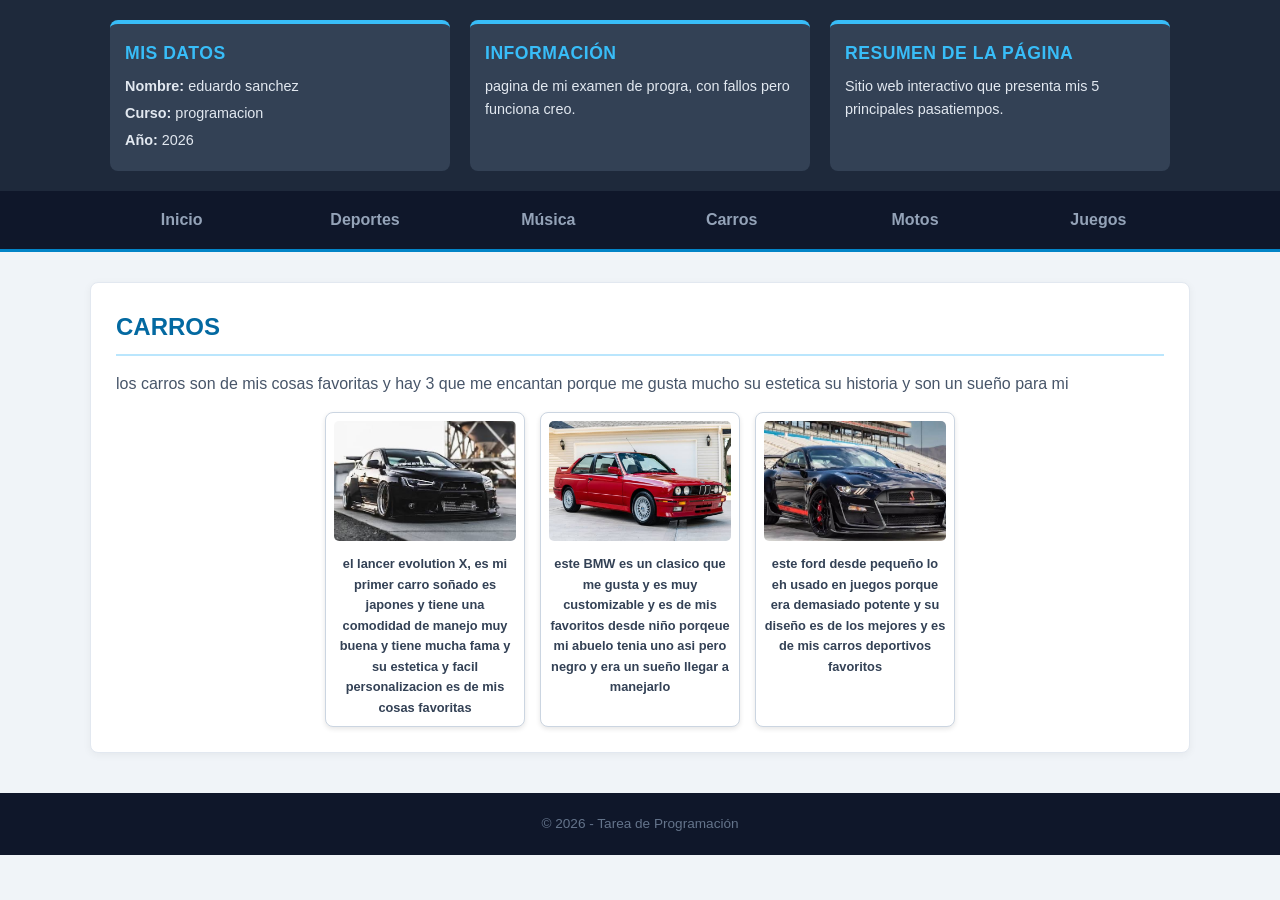
<file: carros.html>
<!DOCTYPE html>
<html lang="es">
<head>
    <meta charset="UTF-8">
    <title>GEduardo pagina web</title>
    <link rel="stylesheet" href="estilos.css">
</head>
<body>

    <!-- BARRA SUPERIOR CON TUS DATOS E INFORMACIÓN -->
    <header class="barra-top">
        <div class="top-container">
            <div class="card-top">
                <h3>Mis Datos</h3>
                <ul>
                    <li><strong>Nombre:</strong> eduardo sanchez</li>
                    <li><strong>Curso:</strong> programacion</li>
                    <li><strong>Año:</strong> 2026</li>
                </ul>
            </div>
            <div class="card-top">
                <h3>Información</h3>
                <p>pagina de mi examen de progra, con fallos pero funciona creo.</p>
            </div>
            <div class="card-top">
                <h3>Resumen de la Página</h3>
                <p>Sitio web interactivo que presenta mis 5 principales pasatiempos.</p>
            </div>
        </div>
    </header>

    <!-- MENÚ DE NAVEGACIÓN (Cambia class="activo" según la página) -->
    <nav class="menu-pasatiempos">
        <ul>
            <li><a href="index.html">Inicio</a></li>
            <li><a href="deportes.html">Deportes</a></li>
            <li><a href="musica.html">Música</a></li>
            <li><a href="carros.html">Carros</a></li>
            <li><a href="motos.html">Motos</a></li>
            <li><a href="juegos.html">Juegos</a></li>
        </ul>
    </nav>

    <!-- CONTENIDO PRINCIPAL CON APARTADO PARA TÍTULO, FOTOS Y DESCRIPCIONES -->
    <main>
        <h2>CARROS</h2>
        <p>los carros son de mis cosas favoritas y hay 3 que me encantan porque me gusta mucho su estetica su historia y son un sueño para mi</p>

        <div class="imagenes">

            <!-- FOTO 1 -->
            <div class="tarjeta-imagen">
                <img src="imagenes/evo.jfif" alt="Foto 1">
                <p>el lancer evolution X, es mi primer carro soñado es japones y tiene una comodidad de manejo muy buena y tiene mucha fama y su estetica y facil personalizacion es de mis cosas favoritas</p>
            </div>

            <!-- FOTO 2 -->
            <div class="tarjeta-imagen">
                <img src="imagenes/bmw.jfif" alt="BMW">
                <p>este BMW es un clasico que me gusta y es muy customizable y es de mis favoritos desde niño porqeue mi abuelo tenia uno asi pero negro y era un sueño llegar a manejarlo</p>
            </div>

            <!-- FOTO 3 -->
            <div class="tarjeta-imagen">
                <img src="imagenes/ford.jfif" alt="Foto 3">
                <p>este ford desde pequeño lo eh usado en juegos porque era demasiado potente y su diseño es de los mejores y es de mis carros deportivos favoritos</p>
            </div>

        </div>
    </main>

    <footer>
        <p>&copy; 2026 - Tarea de Programación</p>
    </footer>

</body>
</html>
</file>
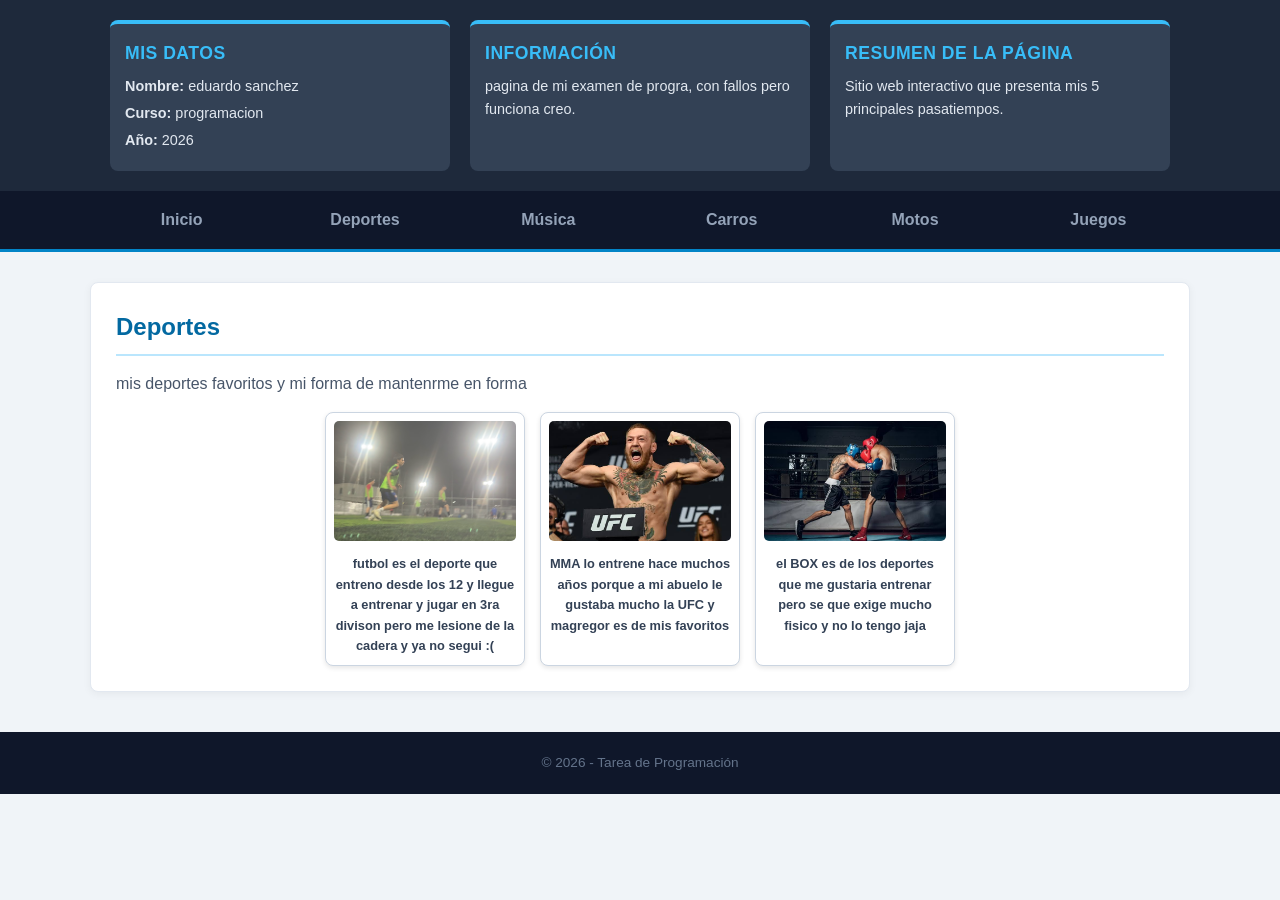
<file: deportes.html>
<!DOCTYPE html>
<html lang="es">
<head>
    <meta charset="UTF-8">
    <title>GEduardo pagina web</title>
    <link rel="stylesheet" href="estilos.css">
</head>
<body>


    <header class="barra-top">
        <div class="top-container">
            <div class="card-top">
                <h3>Mis Datos</h3>
                <ul>
                    <li><strong>Nombre:</strong> eduardo sanchez</li>
                    <li><strong>Curso:</strong> programacion</li>
                    <li><strong>Año:</strong> 2026</li>
                </ul>
            </div>
            <div class="card-top">
                <h3>Información</h3>
                <p>pagina de mi examen de progra, con fallos pero funciona creo.</p>
            </div>
            <div class="card-top">
                <h3>Resumen de la Página</h3>
                <p>Sitio web interactivo que presenta mis 5 principales pasatiempos.</p>
            </div>
        </div>
    </header>

    <!-- MENÚ DE NAVEGACIÓN (Cambia class="activo" según la página) -->
    <nav class="menu-pasatiempos">
        <ul>
            <li><a href="index.html">Inicio</a></li>
            <li><a href="deportes.html">Deportes</a></li>
            <li><a href="musica.html">Música</a></li>
            <li><a href="carros.html">Carros</a></li>
            <li><a href="motos.html">Motos</a></li>
            <li><a href="juegos.html">Juegos</a></li>
        </ul>
    </nav>

    <!-- CONTENIDO PRINCIPAL CON APARTADO PARA TÍTULO, FOTOS Y DESCRIPCIONES -->
    <main>
        <h2>Deportes</h2>
        <p>mis deportes favoritos y mi forma de mantenrme en forma</p>

        <div class="imagenes">

  
            <div class="tarjeta-imagen">
                <img src="fut.PNG" alt="Foto 1">
                <p>futbol es el deporte que entreno desde los 12 y llegue a entrenar y jugar en 3ra divison pero me lesione de la cadera y ya no segui :(</p>
            </div>

        
            <div class="tarjeta-imagen">
                <img src="imagenes/conor.jfif" alt="Foto 2">
                <p>MMA lo entrene hace muchos años porque a mi abuelo le gustaba mucho la UFC y magregor es de mis favoritos</p>
            </div>

            <div class="tarjeta-imagen">
                <img src="imagenes/box.jfif" alt="BOX">
                <p>el BOX es de los deportes que me gustaria entrenar pero se que exige mucho fisico y no lo tengo jaja</p>
            </div>

        </div>
    </main>

    <footer>
        <p>&copy; 2026 - Tarea de Programación</p>
    </footer>

</body>
</html>
</file>
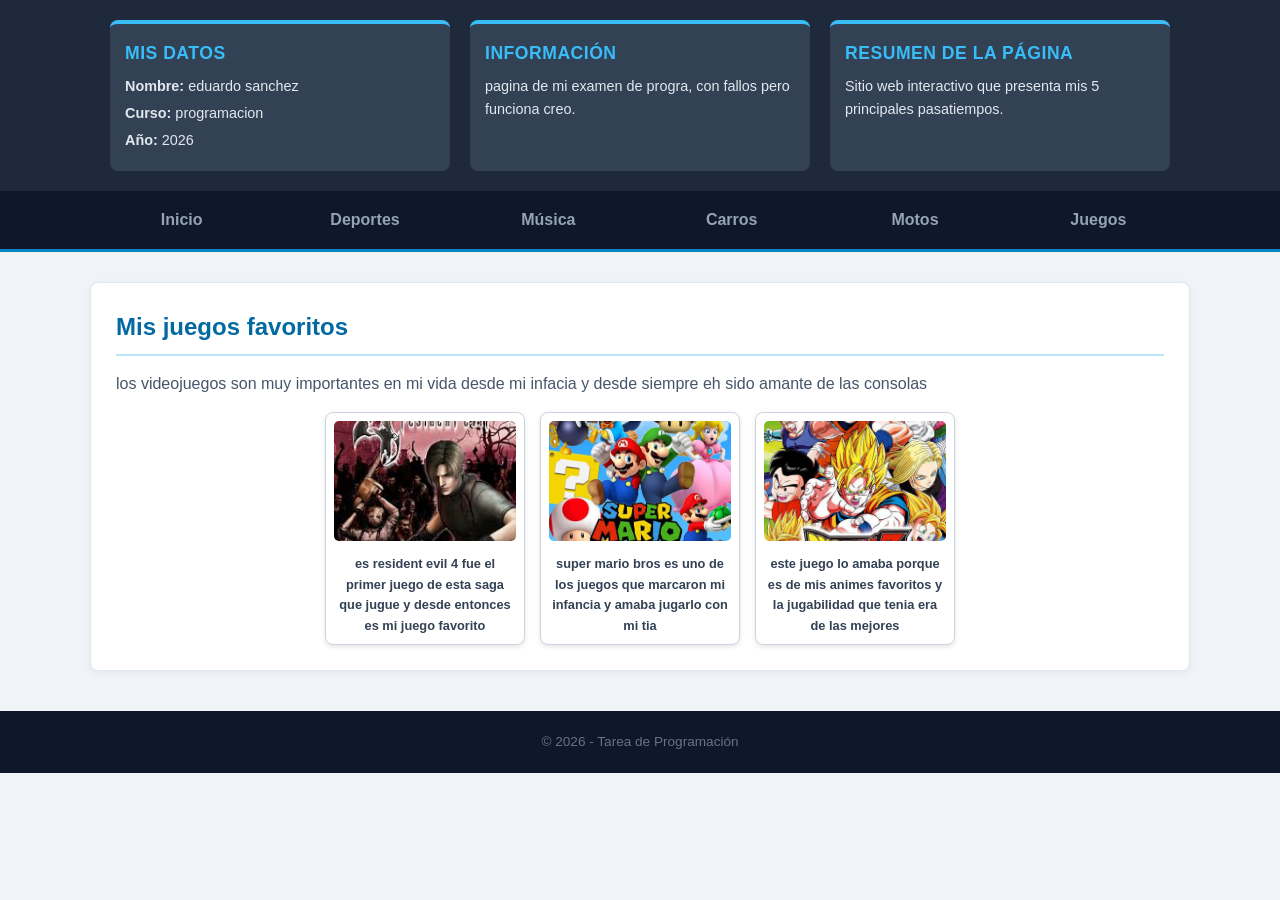
<file: juegos.html>
<!DOCTYPE html>
<html lang="es">
<head>
    <meta charset="UTF-8">
    <title>GEduardo pagina web</title>
    <link rel="stylesheet" href="estilos.css">
</head>
<body>

 
    <header class="barra-top">
        <div class="top-container">
            <div class="card-top">
                <h3>Mis Datos</h3>
                <ul>
                    <li><strong>Nombre:</strong> eduardo sanchez</li>
                    <li><strong>Curso:</strong> programacion</li>
                    <li><strong>Año:</strong> 2026</li>
                </ul>
            </div>
            <div class="card-top">
                <h3>Información</h3>
                <p>pagina de mi examen de progra, con fallos pero funciona creo.</p>
            </div>
            <div class="card-top">
                <h3>Resumen de la Página</h3>
                <p>Sitio web interactivo que presenta mis 5 principales pasatiempos.</p>
            </div>
        </div>
    </header>

    
    <nav class="menu-pasatiempos">
        <ul>
            <li><a href="index.html">Inicio</a></li>
            <li><a href="deportes.html">Deportes</a></li>
            <li><a href="musica.html">Música</a></li>
            <li><a href="carros.html">Carros</a></li>
            <li><a href="motos.html">Motos</a></li>
            <li><a href="juegos.html">Juegos</a></li>
        </ul>
    </nav>

   
    <main>
        <h2>Mis juegos favoritos </h2>
        <p>los videojuegos son muy importantes en mi vida desde mi infacia y desde siempre eh sido amante de las consolas</p>

        <div class="imagenes">

            <div class="tarjeta-imagen">
                <img src="imagenes/res4.jfif" alt="Foto 1">
                <p>es resident evil 4 fue el primer juego de esta saga que jugue y desde entonces es mi juego favorito</p>
            </div>

            
            <div class="tarjeta-imagen">
                <img src="imagenes/mario.jfif" alt="Foto 2">
                <p>super mario bros es uno de los juegos que marcaron mi infancia y amaba jugarlo con mi tia</p>
            </div>

            <div class="tarjeta-imagen">
                <img src="imagenes/dragon.jfif" alt="Foto 3">
                <p>este juego lo amaba porque es de mis animes favoritos y la jugabilidad que tenia era de las mejores </p>
            </div>

        </div>
    </main>

    <footer>
        <p>&copy; 2026 - Tarea de Programación</p>
    </footer>

</body>
</html>
</file>
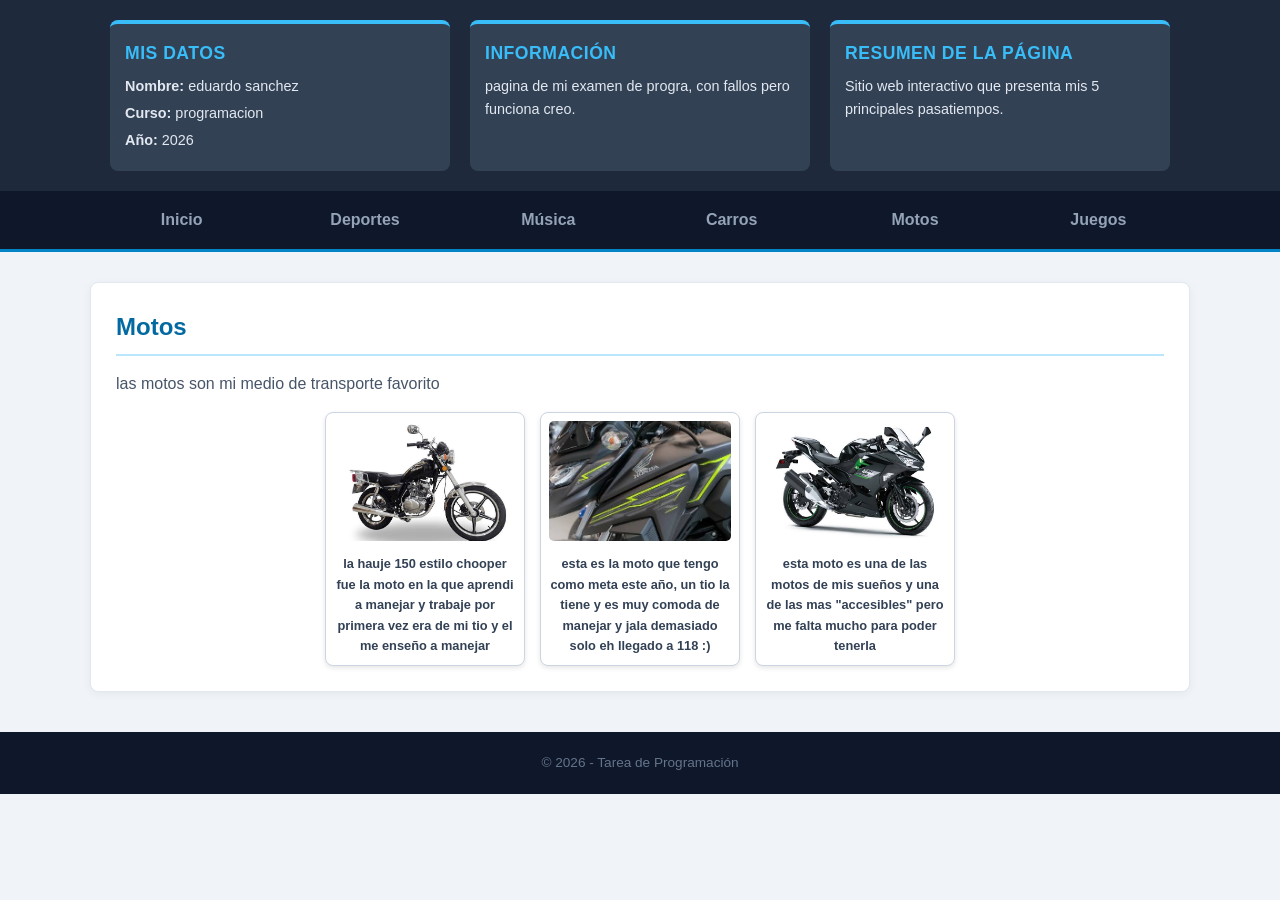
<file: motos.html>
<!DOCTYPE html>
<html lang="es">
<head>
    <meta charset="UTF-8">
    <title>GEduardo pagina web</title>
    <link rel="stylesheet" href="estilos.css">
</head>
<body>

 
    <header class="barra-top">
        <div class="top-container">
            <div class="card-top">
                <h3>Mis Datos</h3>
                <ul>
                    <li><strong>Nombre:</strong> eduardo sanchez</li>
                    <li><strong>Curso:</strong> programacion</li>
                    <li><strong>Año:</strong> 2026</li>
                </ul>
            </div>
            <div class="card-top">
                <h3>Información</h3>
                <p>pagina de mi examen de progra, con fallos pero funciona creo.</p>
            </div>
            <div class="card-top">
                <h3>Resumen de la Página</h3>
                <p>Sitio web interactivo que presenta mis 5 principales pasatiempos.</p>
            </div>
        </div>
    </header>

    
    <nav class="menu-pasatiempos">
        <ul>
            <li><a href="index.html">Inicio</a></li>
            <li><a href="deportes.html">Deportes</a></li>
            <li><a href="musica.html">Música</a></li>
            <li><a href="carros.html">Carros</a></li>
            <li><a href="motos.html">Motos</a></li>
            <li><a href="juegos.html">Juegos</a></li>
        </ul>
    </nav>

   
    <main>
        <h2>Motos</h2>
        <p>las motos son mi medio de transporte favorito </p>

        <div class="imagenes">

            
            <div class="tarjeta-imagen">
                <img src="imagenes/150.jfif" alt="">
                <p>la hauje 150 estilo chooper fue la moto en la que aprendi a manejar y trabaje por primera vez era de mi tio y el me enseño a manejar</p>
            </div>

           
            <div class="tarjeta-imagen">
                <img src="imagenes/honda.jfif" alt="Foto 2">
                <p>esta es la moto que tengo como meta este año, un tio la tiene y es muy comoda de manejar y jala demasiado solo eh llegado a 118 :)</p>
            </div>

            
            <div class="tarjeta-imagen">
                <img src="imagenes/400.jfif" alt="Foto 3">
                <p>esta moto es una de las motos de mis sueños y una de las mas "accesibles" pero me falta mucho para poder tenerla</p>
            </div>

        </div>
    </main>

    <footer>
        <p>&copy; 2026 - Tarea de Programación</p>
    </footer>

</body>
</html>
</file>
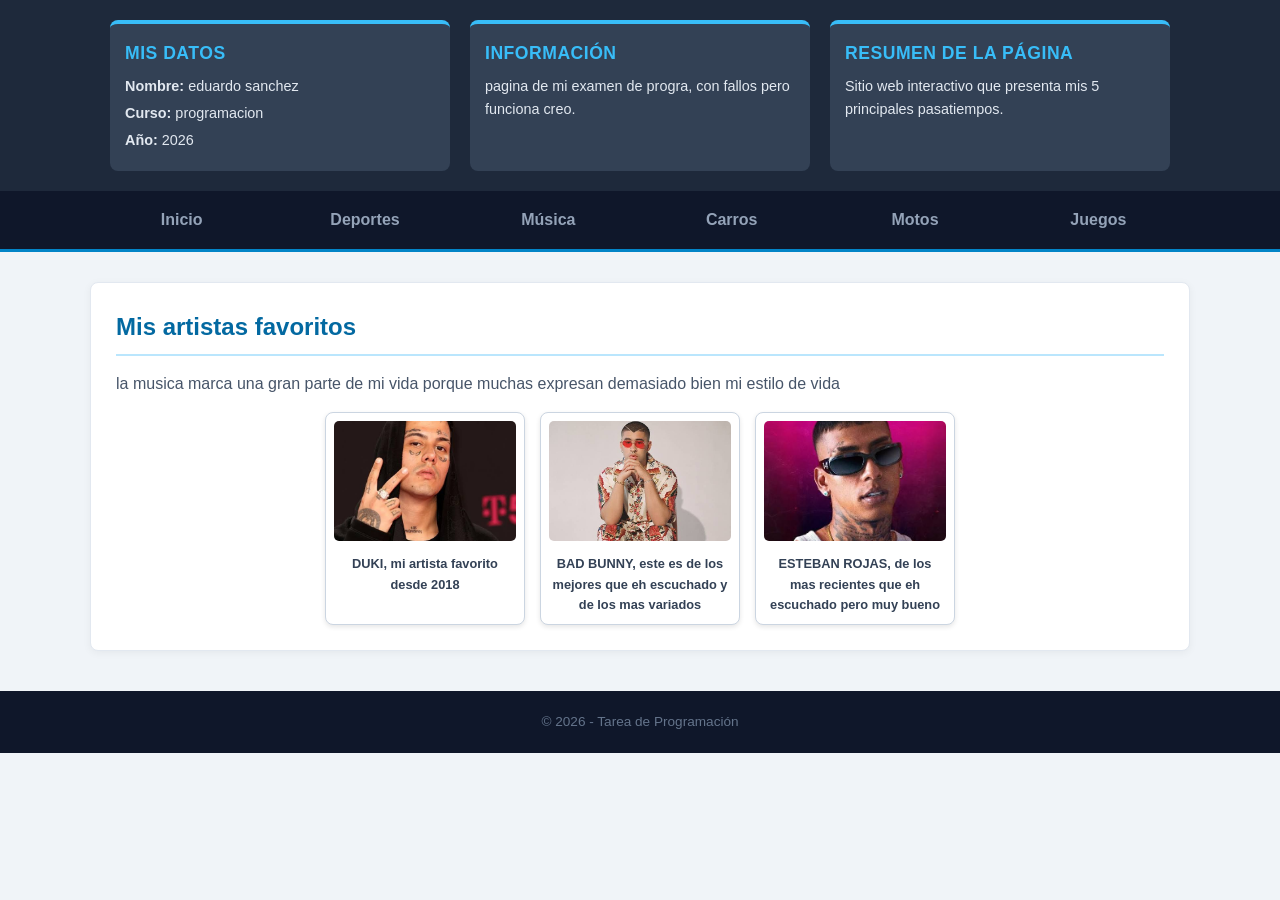
<file: musica.html>
<!DOCTYPE html>
<html lang="es">
<head>
    <meta charset="UTF-8">
    <title>GEduardo pagina web</title>
    <link rel="stylesheet" href="estilos.css">
</head>
<body>

   
    <header class="barra-top">
        <div class="top-container">
            <div class="card-top">
                <h3>Mis Datos</h3>
                <ul>
                    <li><strong>Nombre:</strong> eduardo sanchez</li>
                    <li><strong>Curso:</strong> programacion</li>
                    <li><strong>Año:</strong> 2026</li>
                </ul>
            </div>
            <div class="card-top">
                <h3>Información</h3>
                <p>pagina de mi examen de progra, con fallos pero funciona creo.</p>
            </div>
            <div class="card-top">
                <h3>Resumen de la Página</h3>
                <p>Sitio web interactivo que presenta mis 5 principales pasatiempos.</p>
            </div>
        </div>
    </header>

    <nav class="menu-pasatiempos">
        <ul>
            <li><a href="index.html">Inicio</a></li>
            <li><a href="deportes.html">Deportes</a></li>
            <li><a href="musica.html">Música</a></li>
            <li><a href="carros.html">Carros</a></li>
            <li><a href="motos.html">Motos</a></li>
            <li><a href="juegos.html">Juegos</a></li>
        </ul>
    </nav>

    <main>
        <h2>Mis artistas favoritos</h2>
        <p>la musica marca una gran parte de mi vida porque muchas expresan demasiado bien mi estilo de vida</p>

        <div class="imagenes">

            <div class="tarjeta-imagen">
                <img src="imagenes/duki.jfif" alt="DUKI">
                <p>DUKI, mi artista favorito desde 2018</p>
            </div>

            <div class="tarjeta-imagen">
                <img src="imagenes/bunny.jpg" alt="BAD BUNNY">
                <p>BAD BUNNY, este es de los mejores que eh escuchado y de los mas variados</p>
            </div>

     
            <div class="tarjeta-imagen">
                <img src="imagenes/esteban.jfif" alt="ESTEBAN ROJAS">
                <p>ESTEBAN ROJAS, de los mas recientes que eh escuchado pero muy bueno</p>
            </div>

        </div>
    </main>

    <footer>
        <p>&copy; 2026 - Tarea de Programación</p>
    </footer>

</body>
</html>
</file>
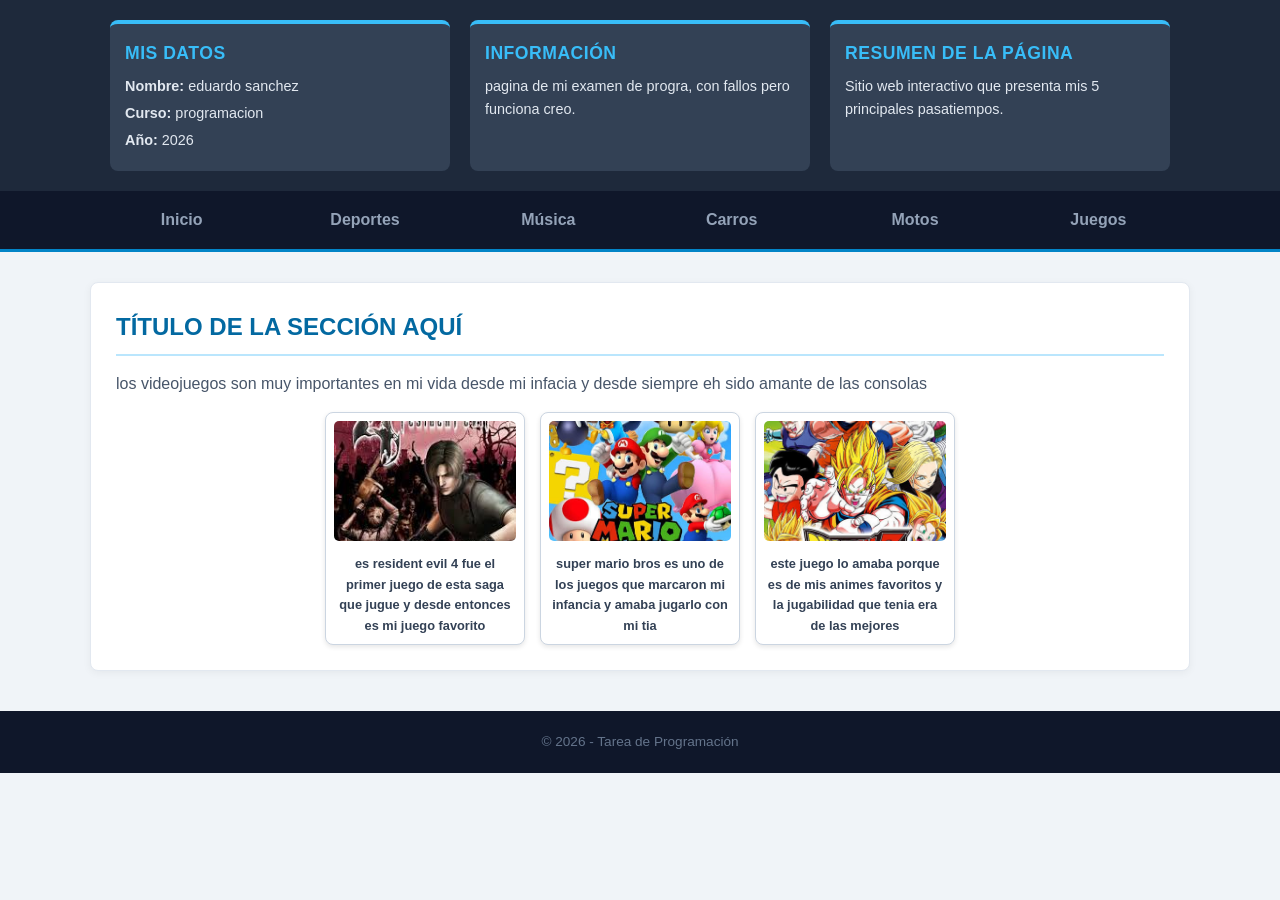
<file: edu.examen/juegos.html>
<!DOCTYPE html>
<html lang="es">
<head>
    <meta charset="UTF-8">
    <title>GEduardo pagina web</title>
    <link rel="stylesheet" href="estilos.css">
</head>
<body>

 
    <header class="barra-top">
        <div class="top-container">
            <div class="card-top">
                <h3>Mis Datos</h3>
                <ul>
                    <li><strong>Nombre:</strong> eduardo sanchez</li>
                    <li><strong>Curso:</strong> programacion</li>
                    <li><strong>Año:</strong> 2026</li>
                </ul>
            </div>
            <div class="card-top">
                <h3>Información</h3>
                <p>pagina de mi examen de progra, con fallos pero funciona creo.</p>
            </div>
            <div class="card-top">
                <h3>Resumen de la Página</h3>
                <p>Sitio web interactivo que presenta mis 5 principales pasatiempos.</p>
            </div>
        </div>
    </header>

    
    <nav class="menu-pasatiempos">
        <ul>
            <li><a href="index.html">Inicio</a></li>
            <li><a href="deportes.html">Deportes</a></li>
            <li><a href="musica.html">Música</a></li>
            <li><a href="carros.html">Carros</a></li>
            <li><a href="motos.html">Motos</a></li>
            <li><a href="juegos.html">Juegos</a></li>
        </ul>
    </nav>

   
    <main>
        <h2>TÍTULO DE LA SECCIÓN AQUÍ</h2>
        <p>los videojuegos son muy importantes en mi vida desde mi infacia y desde siempre eh sido amante de las consolas</p>

        <div class="imagenes">

            <div class="tarjeta-imagen">
                <img src="imagenes/res4.jfif" alt="Foto 1">
                <p>es resident evil 4 fue el primer juego de esta saga que jugue y desde entonces es mi juego favorito</p>
            </div>

            
            <div class="tarjeta-imagen">
                <img src="imagenes/mario.jfif" alt="Foto 2">
                <p>super mario bros es uno de los juegos que marcaron mi infancia y amaba jugarlo con mi tia</p>
            </div>

            <div class="tarjeta-imagen">
                <img src="imagenes/dragon.jfif" alt="Foto 3">
                <p>este juego lo amaba porque es de mis animes favoritos y la jugabilidad que tenia era de las mejores </p>
            </div>

        </div>
    </main>

    <footer>
        <p>&copy; 2026 - Tarea de Programación</p>
    </footer>

</body>
</html>
</file>
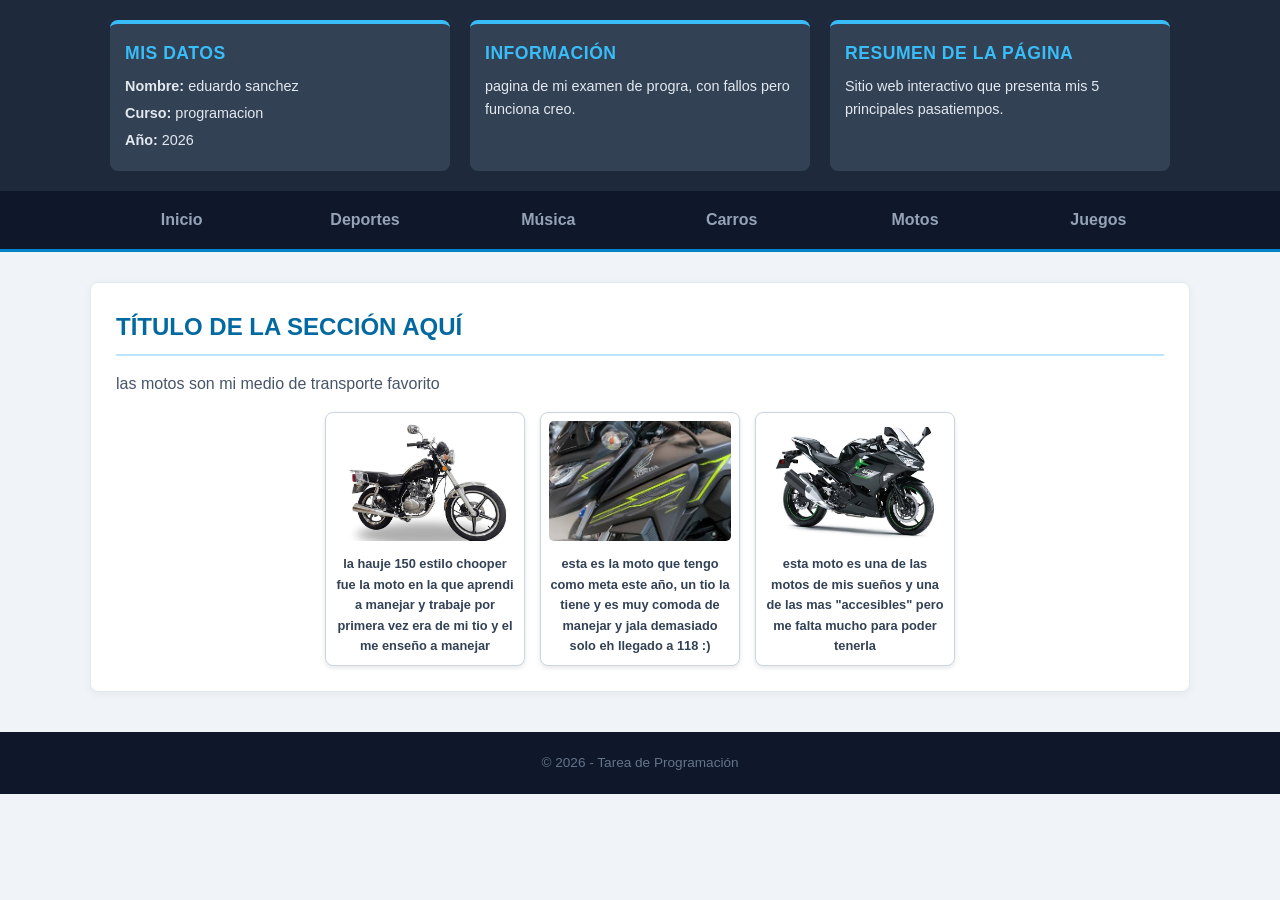
<file: edu.examen/motos.html>
<!DOCTYPE html>
<html lang="es">
<head>
    <meta charset="UTF-8">
    <title>GEduardo pagina web</title>
    <link rel="stylesheet" href="estilos.css">
</head>
<body>

 
    <header class="barra-top">
        <div class="top-container">
            <div class="card-top">
                <h3>Mis Datos</h3>
                <ul>
                    <li><strong>Nombre:</strong> eduardo sanchez</li>
                    <li><strong>Curso:</strong> programacion</li>
                    <li><strong>Año:</strong> 2026</li>
                </ul>
            </div>
            <div class="card-top">
                <h3>Información</h3>
                <p>pagina de mi examen de progra, con fallos pero funciona creo.</p>
            </div>
            <div class="card-top">
                <h3>Resumen de la Página</h3>
                <p>Sitio web interactivo que presenta mis 5 principales pasatiempos.</p>
            </div>
        </div>
    </header>

    
    <nav class="menu-pasatiempos">
        <ul>
            <li><a href="index.html">Inicio</a></li>
            <li><a href="deportes.html">Deportes</a></li>
            <li><a href="musica.html">Música</a></li>
            <li><a href="carros.html">Carros</a></li>
            <li><a href="motos.html">Motos</a></li>
            <li><a href="juegos.html">Juegos</a></li>
        </ul>
    </nav>

   
    <main>
        <h2>TÍTULO DE LA SECCIÓN AQUÍ</h2>
        <p>las motos son mi medio de transporte favorito </p>

        <div class="imagenes">

            
            <div class="tarjeta-imagen">
                <img src="imagenes/150.jfif" alt="">
                <p>la hauje 150 estilo chooper fue la moto en la que aprendi a manejar y trabaje por primera vez era de mi tio y el me enseño a manejar</p>
            </div>

           
            <div class="tarjeta-imagen">
                <img src="imagenes/honda.jfif" alt="Foto 2">
                <p>esta es la moto que tengo como meta este año, un tio la tiene y es muy comoda de manejar y jala demasiado solo eh llegado a 118 :)</p>
            </div>

            
            <div class="tarjeta-imagen">
                <img src="imagenes/400.jfif" alt="Foto 3">
                <p>esta moto es una de las motos de mis sueños y una de las mas "accesibles" pero me falta mucho para poder tenerla</p>
            </div>

        </div>
    </main>

    <footer>
        <p>&copy; 2026 - Tarea de Programación</p>
    </footer>

</body>
</html>
</file>
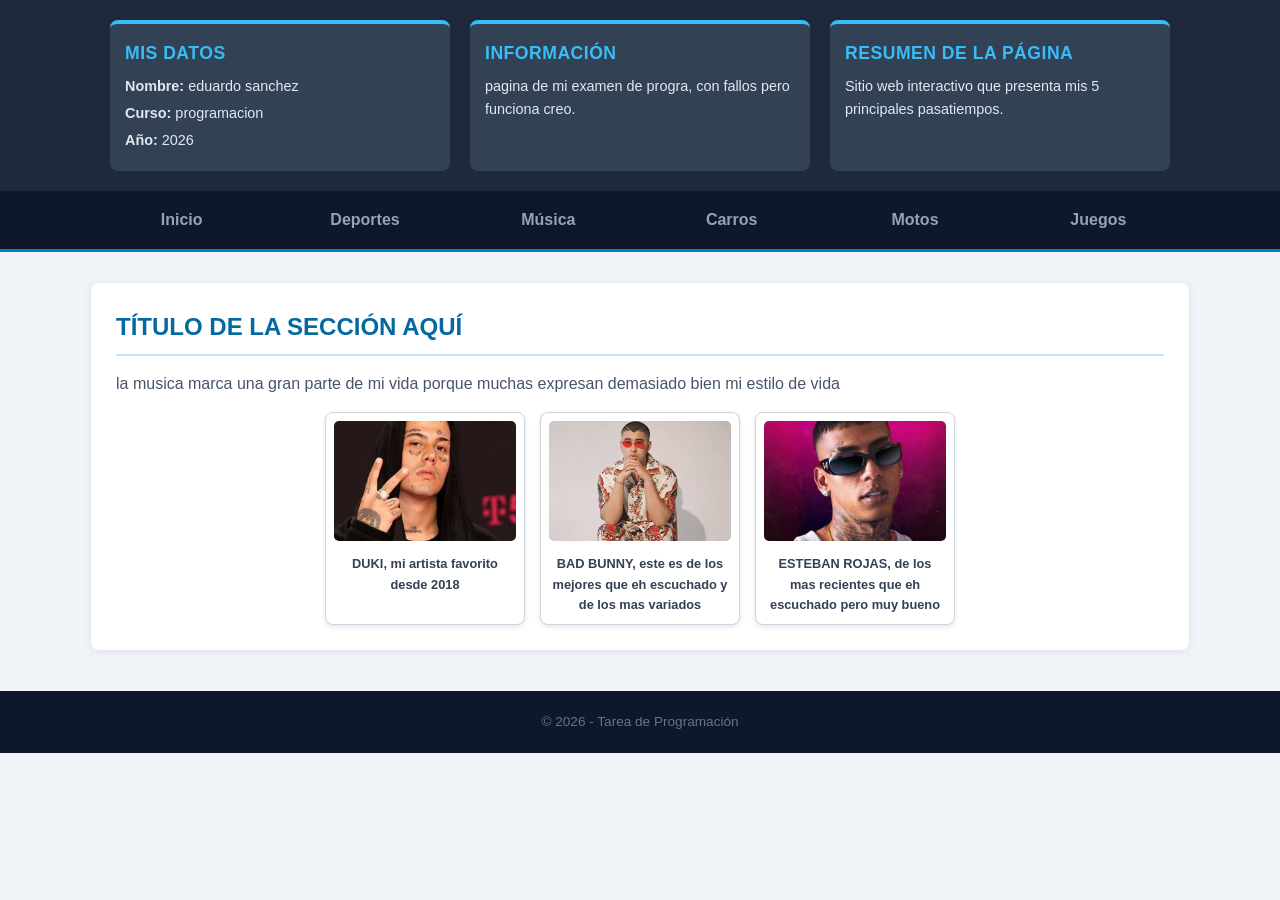
<file: edu.examen/musica.html>
<!DOCTYPE html>
<html lang="es">
<head>
    <meta charset="UTF-8">
    <title>GEduardo pagina web</title>
    <link rel="stylesheet" href="estilos.css">
</head>
<body>

   
    <header class="barra-top">
        <div class="top-container">
            <div class="card-top">
                <h3>Mis Datos</h3>
                <ul>
                    <li><strong>Nombre:</strong> eduardo sanchez</li>
                    <li><strong>Curso:</strong> programacion</li>
                    <li><strong>Año:</strong> 2026</li>
                </ul>
            </div>
            <div class="card-top">
                <h3>Información</h3>
                <p>pagina de mi examen de progra, con fallos pero funciona creo.</p>
            </div>
            <div class="card-top">
                <h3>Resumen de la Página</h3>
                <p>Sitio web interactivo que presenta mis 5 principales pasatiempos.</p>
            </div>
        </div>
    </header>

    <nav class="menu-pasatiempos">
        <ul>
            <li><a href="index.html">Inicio</a></li>
            <li><a href="deportes.html">Deportes</a></li>
            <li><a href="musica.html">Música</a></li>
            <li><a href="carros.html">Carros</a></li>
            <li><a href="motos.html">Motos</a></li>
            <li><a href="juegos.html">Juegos</a></li>
        </ul>
    </nav>

    <main>
        <h2>TÍTULO DE LA SECCIÓN AQUÍ</h2>
        <p>la musica marca una gran parte de mi vida porque muchas expresan demasiado bien mi estilo de vida</p>

        <div class="imagenes">

            <div class="tarjeta-imagen">
                <img src="imagenes/duki.jfif" alt="DUKI">
                <p>DUKI, mi artista favorito desde 2018</p>
            </div>

            <div class="tarjeta-imagen">
                <img src="imagenes/bunny.jpg" alt="BAD BUNNY">
                <p>BAD BUNNY, este es de los mejores que eh escuchado y de los mas variados</p>
            </div>

     
            <div class="tarjeta-imagen">
                <img src="imagenes/esteban.jfif" alt="ESTEBAN ROJAS">
                <p>ESTEBAN ROJAS, de los mas recientes que eh escuchado pero muy bueno</p>
            </div>

        </div>
    </main>

    <footer>
        <p>&copy; 2026 - Tarea de Programación</p>
    </footer>

</body>
</html>
</file>
<file: estilos.css>
/* RESET BÁSICO */
* {
    margin: 0;
    padding: 0;
    box-sizing: border-box;
    font-family: 'Segoe UI', Tahoma, Geneva, Verdana, sans-serif;
}

body {
    background-color: #f0f4f8; /* Azul grisáceo muy claro */
    color: #2c3e50; /* Azul oscuro para el texto */
    line-height: 1.6;
}

/* 1. SECCIÓN SUPERIOR: DATOS, INFORMACIÓN Y RESUMEN */
.barra-top {
    background-color: #1e293b; /* Azul noche muy oscuro */
    color: #ffffff;
    padding: 20px 0;
    box-shadow: 0 4px 6px rgba(0, 0, 0, 0.1);
}

.top-container {
    max-width: 1100px;
    margin: 0 auto;
    padding: 0 20px;
    display: flex;
    justify-content: space-between;
    gap: 20px;
}

.card-top {
    flex: 1;
    background-color: #334155; /* Azul pizarra */
    padding: 15px;
    border-radius: 8px;
    border-top: 4px solid #38bdf8; /* Detalle azul celeste brillante */
}

.card-top h3 {
    font-size: 1.1rem;
    color: #38bdf8;
    margin-bottom: 8px;
    text-transform: uppercase;
    letter-spacing: 0.5px;
}

.card-top p, .card-top ul {
    font-size: 0.9rem;
    color: #e2e8f0;
}

.card-top ul {
    list-style: none;
}

.card-top ul li {
    margin-bottom: 4px;
}

/* 2. MENÚ DE NAVEGACIÓN PRINCIPAL (LOS 5 APARTADOS) */
nav.menu-pasatiempos {
    background-color: #0f172a; /* Azul casi negro */
    border-bottom: 3px solid #0284c7;
}

nav.menu-pasatiempos ul {
    list-style: none;
    display: flex;
    justify-content: center;
    max-width: 1100px;
    margin: 0 auto;
}

nav.menu-pasatiempos ul li {
    flex: 1;
    text-align: center;
}

nav.menu-pasatiempos ul li a {
    display: block;
    padding: 16px 10px;
    color: #94a3b8; /* Azul grisáceo claro */
    text-decoration: none;
    font-weight: 600;
    transition: all 0.3s ease;
}

/* Efecto al pasar el mouse por los apartados */
nav.menu-pasatiempos ul li a:hover,
nav.menu-pasatiempos ul li a.activo {
    background-color: #0284c7; /* Azul vivo */
    color: #ffffff;
}

/* 3. CONTENIDO PRINCIPAL */
main {
    max-width: 1100px;
    margin: 30px auto;
    padding: 25px;
    background-color: #ffffff;
    border-radius: 8px;
    box-shadow: 0 2px 8px rgba(0, 0, 0, 0.05);
    border: 1px solid #e2e8f0;
}

main h2 {
    color: #0369a1;
    border-bottom: 2px solid #bae6fd;
    padding-bottom: 8px;
    margin-bottom: 15px;
}

main p {
    color: #475569;
}

/* 4. PIE DE PÁGINA */
footer {
    text-align: center;
    padding: 20px;
    background-color: #0f172a;
    color: #64748b;
    font-size: 0.85rem;
    margin-top: 40px;
}
/* AJUSTE DE TAMAÑO Y MÁRGENES DE LAS FOTOS */
.imagenes {
    display: flex;
    justify-content: center;
    gap: 15px; /* Espacio entre cada tarjeta */
    flex-wrap: wrap;
    margin-top: 15px;
}

.tarjeta-imagen {
    flex: 1;
    max-width: 200px; /* Ancho máximo para que las tarjetas no sean gigantes */
    background-color: #ffffff;
    border: 1px solid #cbd5e1;
    border-radius: 8px;
    padding: 8px; /* Margen interno alrededor de la foto */
    text-align: center;
    box-shadow: 0 2px 5px rgba(0,0,0,0.1);
}

.tarjeta-imagen img {
    width: 100%;
    height: 120px; /* Reduce la altura de la foto */
    object-fit: cover; /* Mantiene la foto bien recortada sin deformar */
    border-radius: 5px;
}

.tarjeta-imagen p {
    font-size: 0.8rem;
    color: #334155;
    margin-top: 6px;
    font-weight: 600;
}
</file>
<file: edu.examen/estilos.css>
/* RESET BÁSICO */
* {
    margin: 0;
    padding: 0;
    box-sizing: border-box;
    font-family: 'Segoe UI', Tahoma, Geneva, Verdana, sans-serif;
}

body {
    background-color: #f0f4f8; /* Azul grisáceo muy claro */
    color: #2c3e50; /* Azul oscuro para el texto */
    line-height: 1.6;
}

/* 1. SECCIÓN SUPERIOR: DATOS, INFORMACIÓN Y RESUMEN */
.barra-top {
    background-color: #1e293b; /* Azul noche muy oscuro */
    color: #ffffff;
    padding: 20px 0;
    box-shadow: 0 4px 6px rgba(0, 0, 0, 0.1);
}

.top-container {
    max-width: 1100px;
    margin: 0 auto;
    padding: 0 20px;
    display: flex;
    justify-content: space-between;
    gap: 20px;
}

.card-top {
    flex: 1;
    background-color: #334155; /* Azul pizarra */
    padding: 15px;
    border-radius: 8px;
    border-top: 4px solid #38bdf8; /* Detalle azul celeste brillante */
}

.card-top h3 {
    font-size: 1.1rem;
    color: #38bdf8;
    margin-bottom: 8px;
    text-transform: uppercase;
    letter-spacing: 0.5px;
}

.card-top p, .card-top ul {
    font-size: 0.9rem;
    color: #e2e8f0;
}

.card-top ul {
    list-style: none;
}

.card-top ul li {
    margin-bottom: 4px;
}

/* 2. MENÚ DE NAVEGACIÓN PRINCIPAL (LOS 5 APARTADOS) */
nav.menu-pasatiempos {
    background-color: #0f172a; /* Azul casi negro */
    border-bottom: 3px solid #0284c7;
}

nav.menu-pasatiempos ul {
    list-style: none;
    display: flex;
    justify-content: center;
    max-width: 1100px;
    margin: 0 auto;
}

nav.menu-pasatiempos ul li {
    flex: 1;
    text-align: center;
}

nav.menu-pasatiempos ul li a {
    display: block;
    padding: 16px 10px;
    color: #94a3b8; /* Azul grisáceo claro */
    text-decoration: none;
    font-weight: 600;
    transition: all 0.3s ease;
}

/* Efecto al pasar el mouse por los apartados */
nav.menu-pasatiempos ul li a:hover,
nav.menu-pasatiempos ul li a.activo {
    background-color: #0284c7; /* Azul vivo */
    color: #ffffff;
}

/* 3. CONTENIDO PRINCIPAL */
main {
    max-width: 1100px;
    margin: 30px auto;
    padding: 25px;
    background-color: #ffffff;
    border-radius: 8px;
    box-shadow: 0 2px 8px rgba(0, 0, 0, 0.05);
    border: 1px solid #e2e8f0;
}

main h2 {
    color: #0369a1;
    border-bottom: 2px solid #bae6fd;
    padding-bottom: 8px;
    margin-bottom: 15px;
}

main p {
    color: #475569;
}

/* 4. PIE DE PÁGINA */
footer {
    text-align: center;
    padding: 20px;
    background-color: #0f172a;
    color: #64748b;
    font-size: 0.85rem;
    margin-top: 40px;
}
/* AJUSTE DE TAMAÑO Y MÁRGENES DE LAS FOTOS */
.imagenes {
    display: flex;
    justify-content: center;
    gap: 15px; /* Espacio entre cada tarjeta */
    flex-wrap: wrap;
    margin-top: 15px;
}

.tarjeta-imagen {
    flex: 1;
    max-width: 200px; /* Ancho máximo para que las tarjetas no sean gigantes */
    background-color: #ffffff;
    border: 1px solid #cbd5e1;
    border-radius: 8px;
    padding: 8px; /* Margen interno alrededor de la foto */
    text-align: center;
    box-shadow: 0 2px 5px rgba(0,0,0,0.1);
}

.tarjeta-imagen img {
    width: 100%;
    height: 120px; /* Reduce la altura de la foto */
    object-fit: cover; /* Mantiene la foto bien recortada sin deformar */
    border-radius: 5px;
}

.tarjeta-imagen p {
    font-size: 0.8rem;
    color: #334155;
    margin-top: 6px;
    font-weight: 600;
}
</file>
